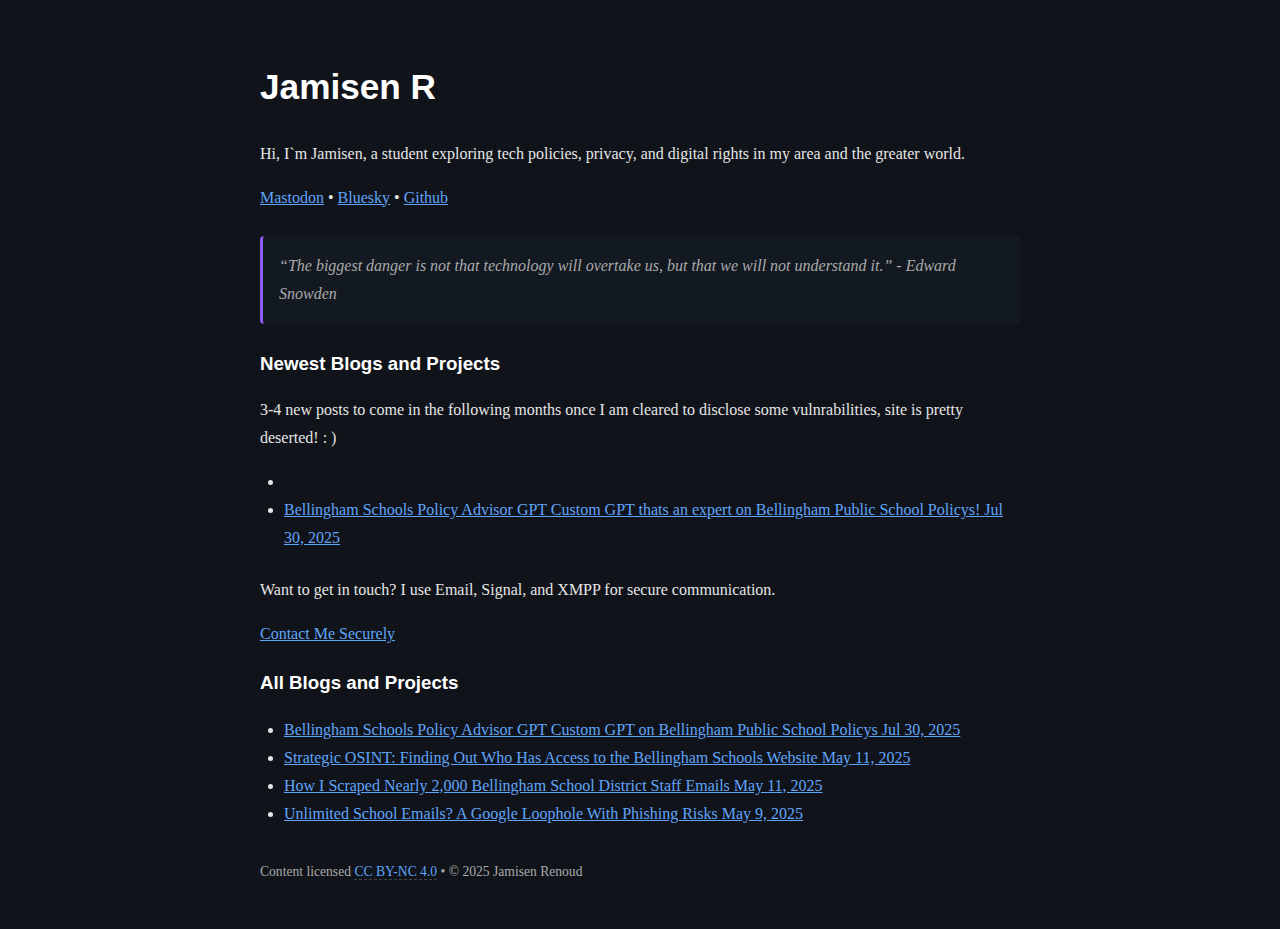
<file: index.html>
<!--
  License: CC BY-NC 4.0
  https://creativecommons.org/licenses/by-nc/4.0/
  © 2025 Jamisen Renoud
-->
<!DOCTYPE html>
<html lang="en">
<head>
  <meta charset="UTF-8" />
  <link rel="icon" href="/files/content/favicons/favicon.ico" sizes="any">
  <link rel="icon" type="image/png" sizes="32x32" href="/files/content/favicons/favicon-32x32.png">
  <link rel="icon" type="image/png" sizes="16x16" href="/files/content/favicons/favicon-16x16.png">
  <link rel="apple-touch-icon" href="/files/content/favicons/apple-touch-icon.png">
  <link rel="manifest" href="/files/content/favicons/site.webmanifest">
  <meta name="viewport" content="width=device-width, initial-scale=1.0" />
  <title>Jamisen R</title>
  <link rel="stylesheet" href="files/main.css" />
  <meta name="description" content="A personal website about digital rights, privacy, cybersecurity, and more.">
  <meta name="author" content="Jamisen Renoud">
  <meta name="keywords" content="Jamisen Renoud, Jamisen R, digital privacy, cybersecurity, i2p, tech policies, school surveillance, Bellingham, Sehome High School, education blog, coding projects, Tor, open source">
</head>
<body>
  <main class="container">
    <h1>Jamisen R</h1>
    <p>Hi, I`m Jamisen, a student exploring tech policies, privacy, and digital rights in my area and the greater world.</p>
    <div class="social-links">
      <a rel="me" href="https://mastodon.social/@jamisenr">Mastodon</a> • 
      <a href="https://bsky.app/profile/jamisenr.bsky.social" target="_blank" rel="me noopener">Bluesky</a> •
      <a href="https://github.com/jamisenr" target="_blank" rel="me noopener">Github</a>
    </div>
    <blockquote class="homepage-quote">
      “The biggest danger is not that technology will overtake us, but that we will not understand it.”
      <span class="byline">- Edward Snowden</span>
    </blockquote>

    <h3>Newest Blogs and Projects</h3>
    <p>3-4 new posts to come in the following months once I am cleared to disclose some vulnrabilities, site is pretty deserted! : )</p>
    <ul class="posts">
      <li>
      <li>
          <a class="post" href="https://github.com/jamisenr/Bellingham-Schools-Policy-Advisor-GPT/" target="_blank" rel="noopener noreferrer">
          <span class="title">Bellingham Schools Policy Advisor GPT</span>
          <span class="post-sub">Custom GPT thats an expert on Bellingham Public School Policys!</span>
          <time datetime="2025-07-30">Jul 30, 2025</time>
        </a>
      </li>
    </ul>

    <section class="contact-preview">
      <p>
        Want to get in touch? I use <span class="proto">Email</span>, <span class="proto">Signal</span>, and <span class="proto">XMPP</span> for secure communication.
      </p>
      <a class="contact-button" href="contact.html">Contact Me Securely</a>
    </section>

    <h3>All Blogs and Projects</h3>
    <ul class="posts">
      <li>
          <a class="post" href="https://github.com/jamisenr/Bellingham-Schools-Policy-Advisor-GPT/" target="_blank" rel="noopener noreferrer">
          <span class="title">Bellingham Schools Policy Advisor GPT</span>
          <span class="post-sub">Custom GPT on Bellingham Public School Policys</span>
          <time datetime="2025-07-30">Jul 30, 2025</time>
        </a>
      </li>
      <li>
        <a class="post" href="blogs/strategic-osint-bellingham-website-users.html">
          <span class="title">Strategic OSINT: Finding Out Who Has Access to the Bellingham Schools Website</span>
          <time datetime="2025-05-11">May 11, 2025</time>
        </a>
      </li>
      <li>
        <a class="post" href="blogs/scraping-bellingham-staff-emails.html">
          <span class="title">How I Scraped Nearly 2,000 Bellingham School District Staff Emails</span>
          <time datetime="2025-05-11">May 11, 2025</time>
        </a>
      </li>
      <li>
        <a class="post" href="blogs/unlimited-school-emails-google-loophole.html">
          <span class="title">Unlimited School Emails? A Google Loophole With Phishing Risks</span>
          <time datetime="2025-05-09">May 9, 2025</time>
        </a>
      </li>
    </ul>

    <footer class="site-footer">
      <p class="cc-license">
        Content licensed <a href="https://creativecommons.org/licenses/by-nc/4.0/">CC BY-NC 4.0</a> • © 2025 Jamisen Renoud
      </p>
    </footer>
  </main>
</body>
</html>
</file>
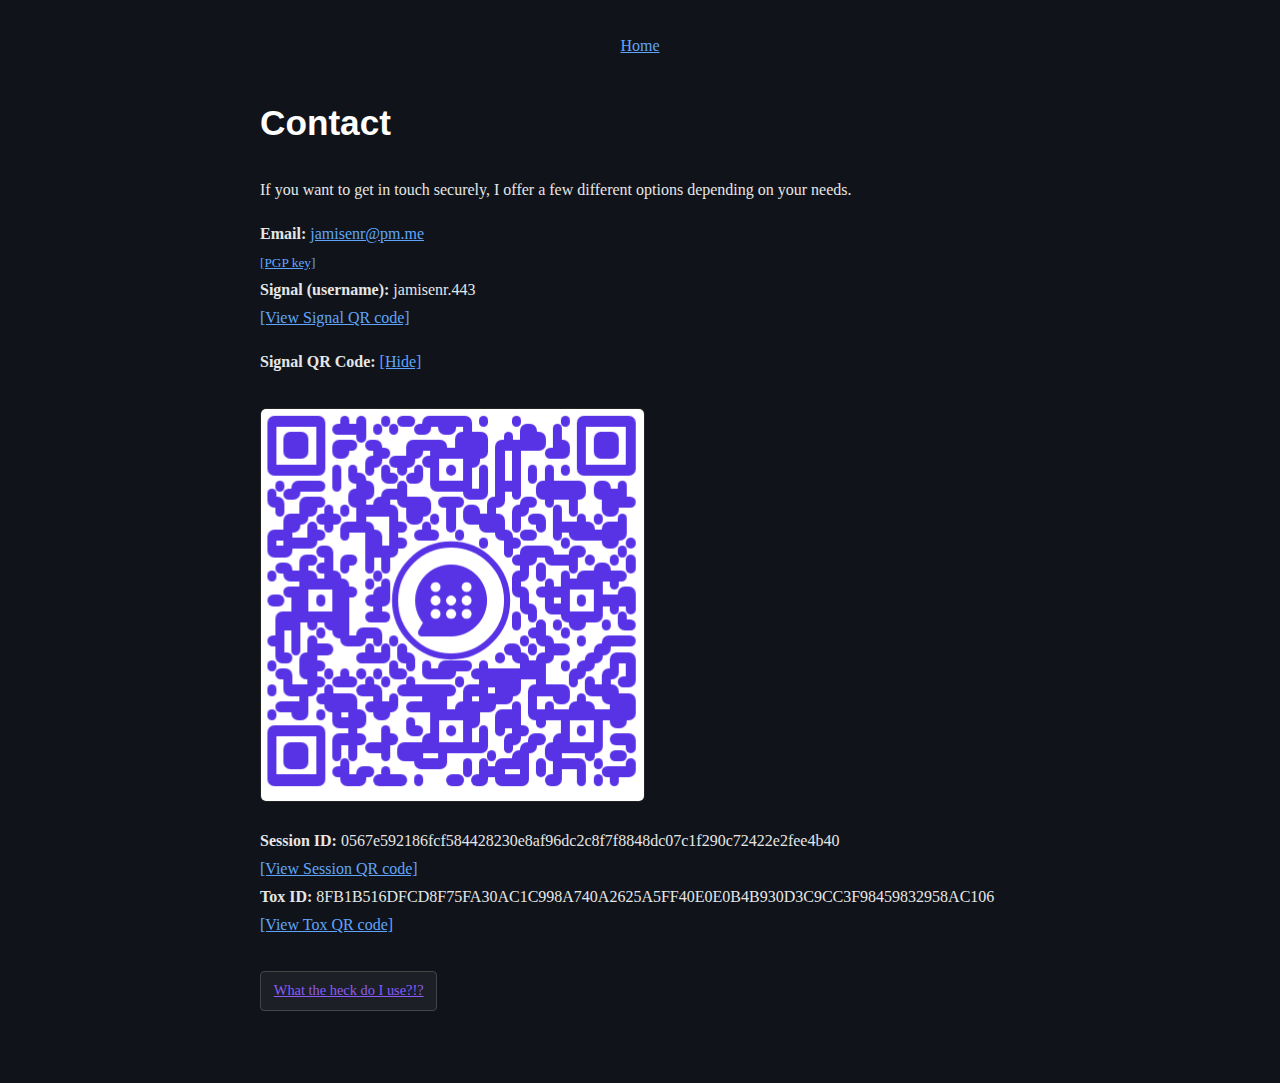
<file: contact.html>
<!--
  License: CC BY-NC 4.0
  https://creativecommons.org/licenses/by-nc/4.0/
  © 2025 Jamisen Renoud
-->
<!DOCTYPE html>
<html lang="en">
<head>
  <meta name="robots" content="noindex, noarchive, nofollow">
  <meta charset="UTF-8" />
  <meta name="viewport" content="width=device-width, initial-scale=1.0" />
  <title>Contact - Jamisen R</title>
  <link rel="stylesheet" href="files/main.css" />
  <meta name="description" content="Contact methods for Jamisen Renoud - email, Signal, Session, Tox, and PGP key.">
  <meta name="author" content="Jamisen Renoud">
  <meta name="keywords" content="contact, Signal, Session, Tox, email, PGP, privacy, Jamisen Renoud">
</head>
<body>
  <main class="container">
    <nav><a href="index.html">Home</a></nav>

    <h1>Contact</h1>
    <p>If you want to get in touch securely, I offer a few different options depending on your needs.</p>

    <section class="contact-item">
      <div>
        <strong>Email:</strong> <a href="mailto:jamisenr@pm.me">jamisenr@pm.me</a>
        <div class="pgp-link">
          <small>
            <a href="https://api.protonmail.ch/pks/lookup?op=get&search=jamisenr%40pm.me" target="_blank" rel="noopener noreferrer">[PGP key]</a>
          </small>
        </div>
      </div>

      <div>
        <strong>Signal (username):</strong> jamisenr.443
      </div>
      <div>
        <a href="#signal-qr">[View Signal QR code]</a>
        </div>

        <div id="signal-qr" class="qr-container">
          <p><strong>Signal QR Code:</strong> <a href="#">[Hide]</a></p>
          <img src="files/content/signal-qrcode.png" alt="Signal QR Code" />
        </div>


      <div>
        <strong>Session ID:</strong>
        <span>0567e592186fcf584428230e8af96dc2c8f7f8848dc07c1f290c72422e2fee4b40</span>
        <br />
        <a href="#session-qr">[View Session QR code]</a>
      </div>

      <div id="session-qr" class="qr-container">
        <p><strong>Session QR Code:</strong> <a href="#">[Hide]</a></p>
        <img src="files/content/session-qrcode.png" alt="Session ID QR Code" />
      </div>

      <div>
        <strong>Tox ID:</strong>
        <span>8FB1B516DFCD8F75FA30AC1C998A740A2625A5FF40E0E0B4B930D3C9CC3F98459832958AC106</span>
        <br />
        <a href="#tox-qr">[View Tox QR code]</a>
      </div>

      <div id="tox-qr" class="qr-container">
        <p><strong>Tox ID QR Code:</strong> <a href="#">[Hide]</a></p>
        <img src="files/content/tox-qrcode.png" alt="Tox ID QR Code" />
      </div>
    </section>

    <section class="contact-item">
      <a href="#help-section" class="toggle-btn">What the heck do I use?!?</a>
      <div id="help-section">
        <a href="#" id="hide-help-link">[Hide]</a>
        <p>If you want simple but less secure communication, use <strong>email</strong>. You can encrypt messages with my <a href="https://api.protonmail.ch/pks/lookup?op=get&search=jamisenr%40pm.me" target="_blank" rel="noopener noreferrer">PGP key</a>, but email always leaks some metadata.</p>
        <p>If you want instant and simple communication and have a phone number, use <strong><a href="https://signal.org" target="_blank" rel="noopener noreferrer">Signal</a></strong>. With Signal you will get the <strong>fastest</strong> response from me.</p>
        <p>If you want a lot of privacy or don`t have a phone number, use <strong><a href="https://getsession.org" target="_blank" rel="noopener noreferrer">Session</a></strong>. Responses will be <strong>slower</strong>.</p>
        <p>If you need <strong>really</strong> private, peer-to-peer communication (your IP is exposed to the person you're messaging!!), use <strong><a href="https://tox.chat" target="_blank" rel="noopener noreferrer">Tox</a></strong>. To message each other we would both need to be online, so this is inconvenient, but I will always be online. Response time will be <strong>fast</strong> <small>(Given your online)</small>.</p>
      </div>
    </section>
  </main>
</body>
</html>
</file>
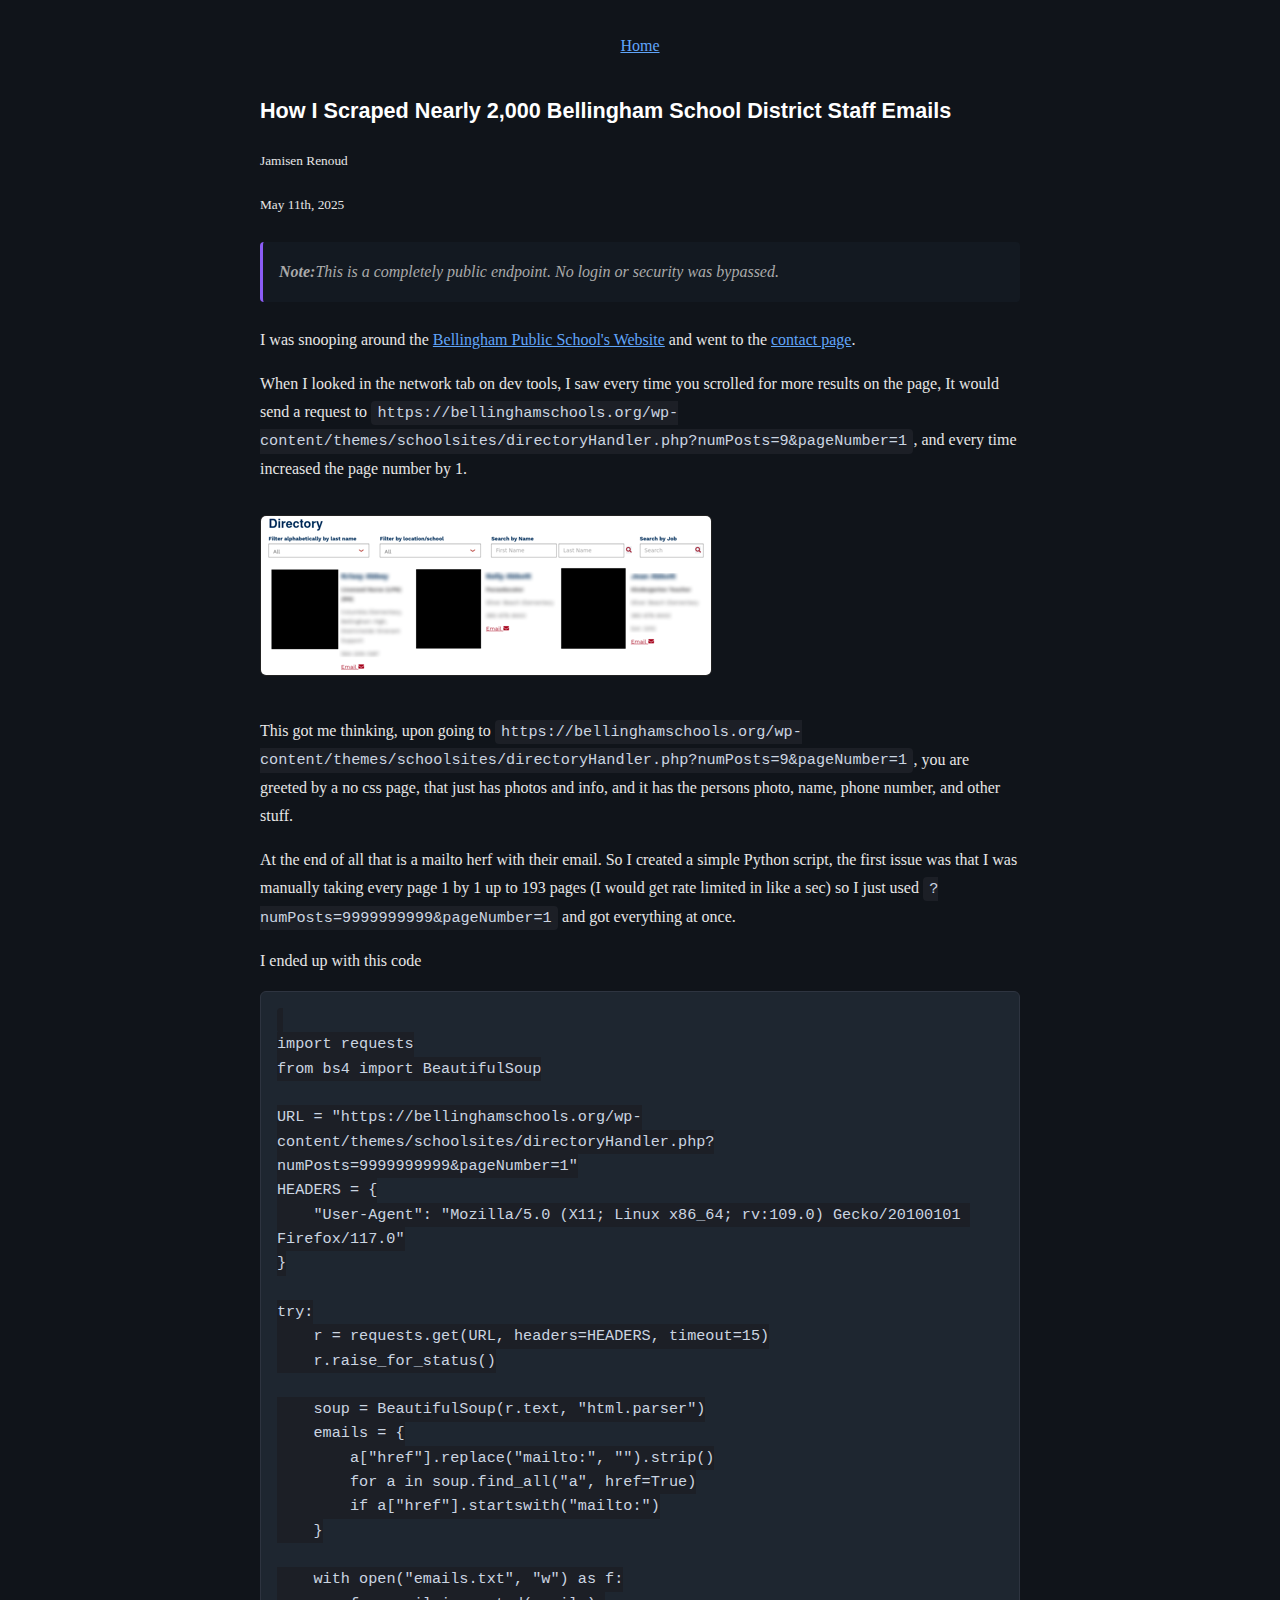
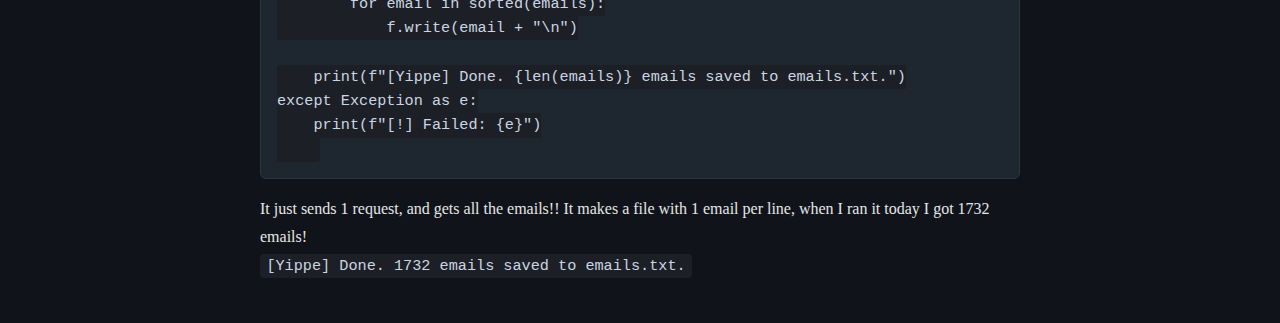
<file: blogs/scraping-bellingham-staff-emails.html>
<!DOCTYPE html>
<html lang="en">
<head>
  <meta charset="UTF-8" />
  <meta name="description" content="How I scraped nearly 2,000 Bellingham School District staff emails using Python and web scraping techniques.">
  <meta name="author" content="Jamisen Renoud">
  <meta name="keywords" content="email scraping, Python, BeautifulSoup, web scraping, Bellingham Public Schools, automation">
  <meta name="viewport" content="width=device-width, initial-scale=1.0" />
  <title>Scraping Bellingham School District Staff Emails</title>
  <link rel="stylesheet" href="../files/main.css" />
</head>
<body>
  <nav>
    <a href="../index.html">Home</a>
  </nav>
  <main class="container">
    <h2>How I Scraped Nearly 2,000 Bellingham School District Staff Emails</h2>
    <p><small>Jamisen Renoud</small></p>
    <p><small>May 11th, 2025</small></p>
    
    <blockquote>
      <strong>Note:</strong>This is a completely public endpoint. No login or security was bypassed.
    </blockquote>
    <p>
        I was snooping around the <a href="https://bellinghamschools.org/" target="_blank" rel="noopener noreferrer">Bellingham Public School's Website</a> and went to the <a href="https://bellinghamschools.org/contact/" target="_blank" rel="noopener noreferrer">contact page</a>.
    </p>
    <p>
        When I looked in the network tab on dev tools, I saw every time you scrolled for more results on the page, It would send a request to <code>https://bellinghamschools.org/wp-content/themes/schoolsites/directoryHandler.php?numPosts=9&pageNumber=1</code>, and every time increased the page number by 1.
    </p>
    <img src="../files/blog-content/scraping-bellingham-staff-emails/1.png" alt="Image">
    <p>
        This got me thinking, upon going to <code>https://bellinghamschools.org/wp-content/themes/schoolsites/directoryHandler.php?numPosts=9&pageNumber=1</code>, you are greeted by a no css page, that just has photos and info, and it has the persons photo, name, phone number, and other stuff. 
    </p>
    <p>
        At the end of all that is a mailto herf with their email. So I created a simple Python script, the first issue was that I was manually taking every page 1 by 1 up to 193 pages (I would get rate limited in like a sec) so I just used <code>?numPosts=9999999999&pageNumber=1</code> and got everything at once.
    </p>
    <p>I ended up with this code</p>
    <pre class="codeblock"><code>
import requests
from bs4 import BeautifulSoup

URL = "https://bellinghamschools.org/wp-content/themes/schoolsites/directoryHandler.php?numPosts=9999999999&pageNumber=1"
HEADERS = {
    "User-Agent": "Mozilla/5.0 (X11; Linux x86_64; rv:109.0) Gecko/20100101 Firefox/117.0"
}

try:
    r = requests.get(URL, headers=HEADERS, timeout=15)
    r.raise_for_status()

    soup = BeautifulSoup(r.text, "html.parser")
    emails = {
        a["href"].replace("mailto:", "").strip()
        for a in soup.find_all("a", href=True)
        if a["href"].startswith("mailto:")
    }

    with open("emails.txt", "w") as f:
        for email in sorted(emails):
            f.write(email + "\n")

    print(f"[Yippe] Done. {len(emails)} emails saved to emails.txt.")
except Exception as e:
    print(f"[!] Failed: {e}")
    </code></pre>
    <p>
        It just sends 1 request, and gets all the emails!!
        It makes a file with 1 email per line, when I ran it today I got 1732 emails!
        <br><code>[Yippe] Done. 1732 emails saved to emails.txt.</code>
    </p>
  </main>
</body>
</html>
</file>
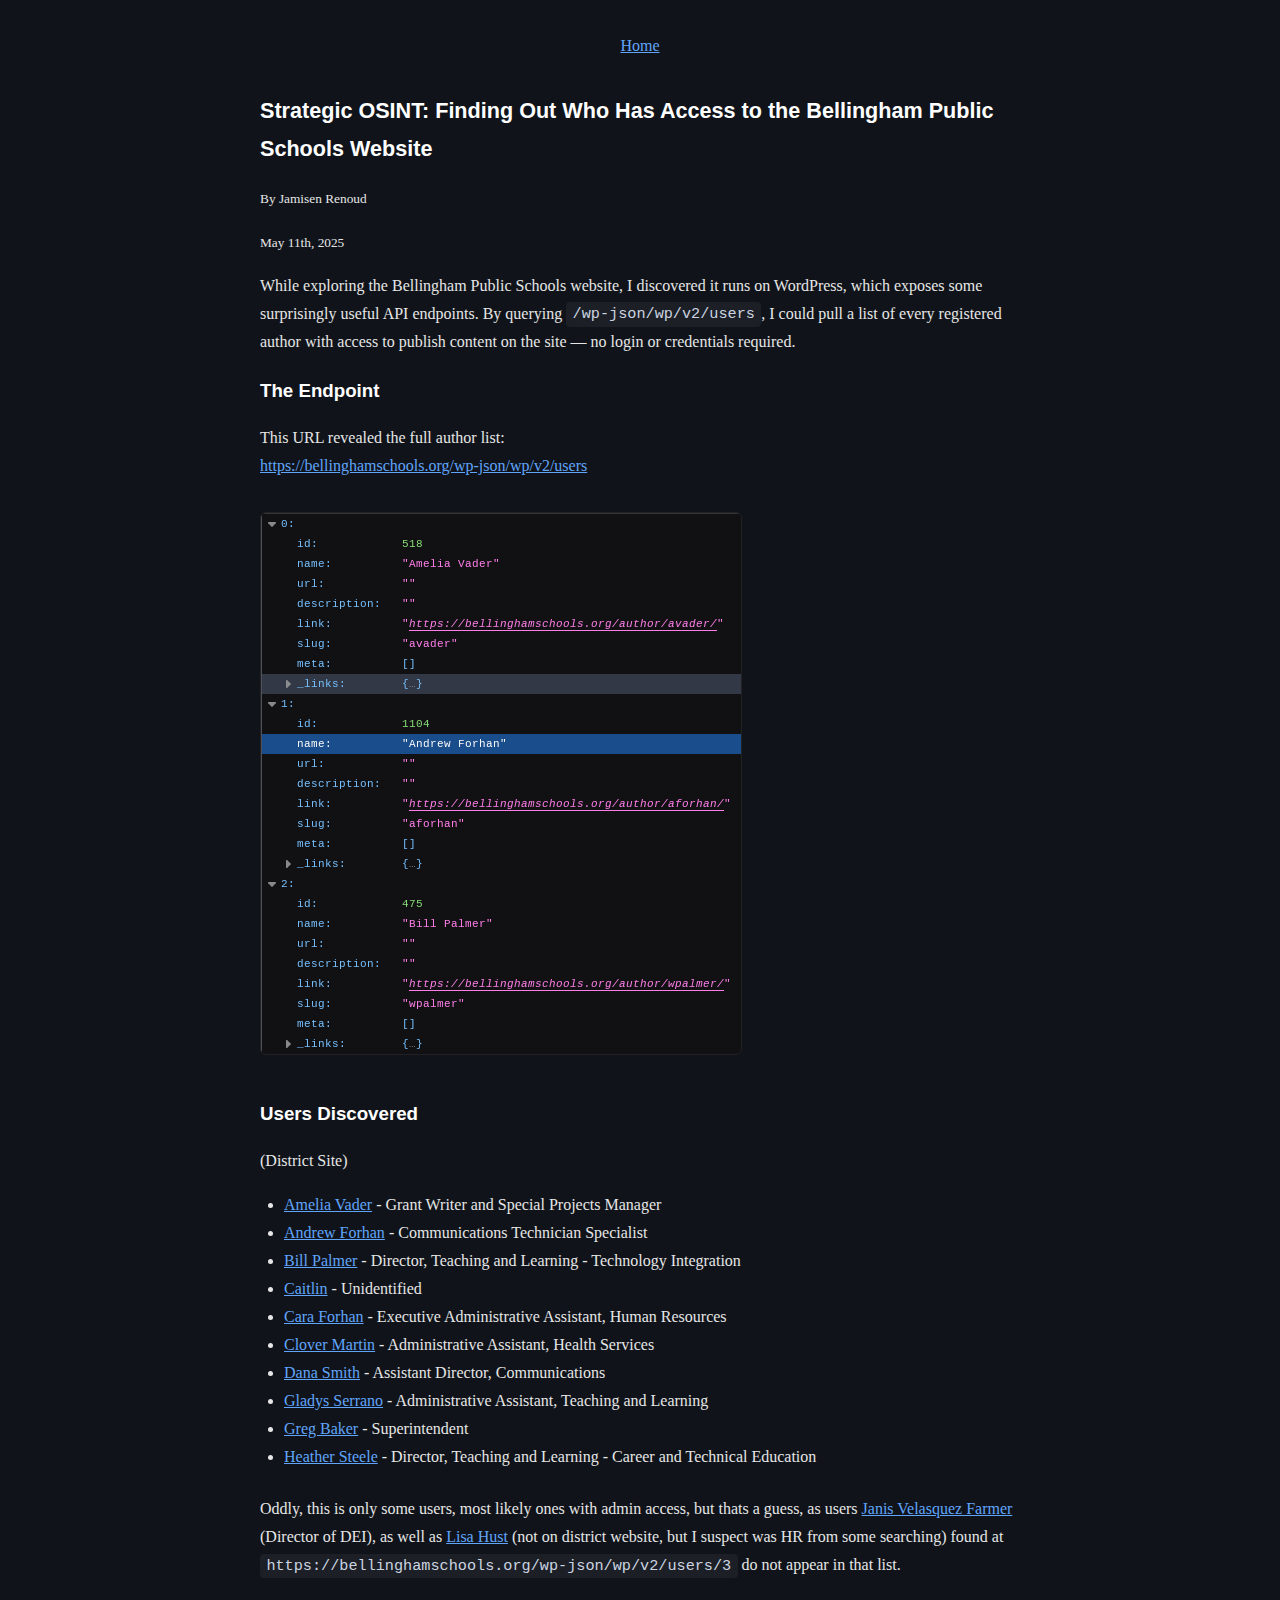
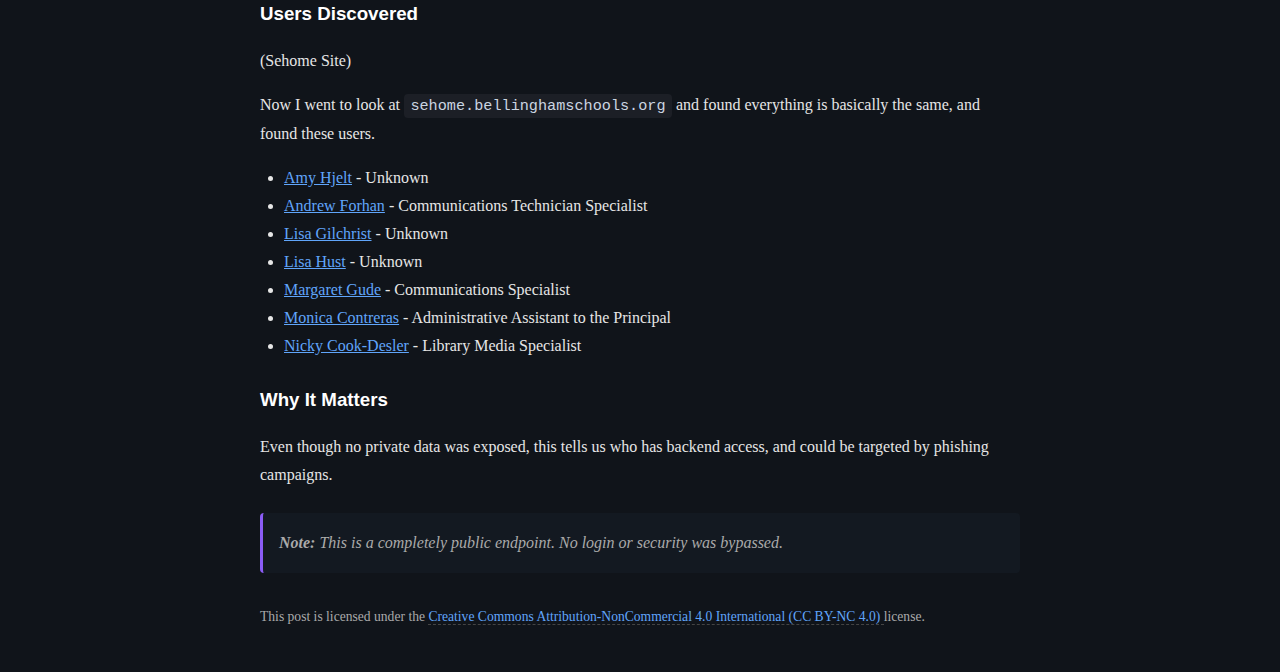
<file: blogs/strategic-osint-bellingham-website-users.html>
<!--
  License: CC BY-NC 4.0
  https://creativecommons.org/licenses/by-nc/4.0/
  © 2025 Jamisen Renoud
-->
<!DOCTYPE html>
<html lang="en">
<head>
  <meta charset="UTF-8" />
  <title>Strategic OSINT: Who Has Access to Bellingham Schools Website</title>
  <meta name="description" content="How I used public WordPress API endpoints to identify users with posting access to the Bellingham Public Schools website." />
  <meta name="keywords" content="OSINT, open source intelligence, digital investigation, email tracing, metadata, privacy, cybersecurity, online research, digital forensics, student OSINT, Jamisen Renoud">
  <meta name="author" content="Jamisen Renoud" />
  <meta name="viewport" content="width=device-width, initial-scale=1.0" />
  <link rel="stylesheet" href="../files/main.css" />
</head>
<body>
  <nav>
    <a href="../index.html">Home</a>
  </nav>
  <main class="container">
    <h2>Strategic OSINT: Finding Out Who Has Access to the Bellingham Public Schools Website</h2>
    <p><small>By Jamisen Renoud</small></p>
    <p><small>May 11th, 2025</small></p>

    <p>
      While exploring the Bellingham Public Schools website, I discovered it runs on WordPress, which exposes some surprisingly useful API endpoints.
      By querying <code>/wp-json/wp/v2/users</code>, I could pull a list of every registered author with access to publish content on the site — no login or credentials required.
    </p>

    <h3>The Endpoint</h3>
    <p>
      This URL revealed the full author list:
      <br><a href="https://bellinghamschools.org/wp-json/wp/v2/users" target="_blank">https://bellinghamschools.org/wp-json/wp/v2/users</a>
    </p>
    <img src="../files/blog-content/strategic-osint-bellingham-website-users/1.png" alt="Image showing json output">

    <h3>Users Discovered</h3> <p>(District Site)</p>
    <ul>
      <li><a href="https://bellinghamschools.org/author/avader/">Amelia Vader</a> - Grant Writer and Special Projects Manager</li>
      <li><a href="https://bellinghamschools.org/author/aforhan/">Andrew Forhan</a> - Communications Technician Specialist</li>
      <li><a href="https://bellinghamschools.org/author/wpalmer/">Bill Palmer</a> - Director, Teaching and Learning - Technology Integration</li>
      <li><a href="https://bellinghamschools.org/author/caitlin/">Caitlin</a> - Unidentified</li>
      <li><a href="https://bellinghamschools.org/author/cforhan/">Cara Forhan</a> - Executive Administrative Assistant, Human Resources </li>
      <li><a href="https://bellinghamschools.org/author/clmartin/">Clover Martin</a> - Administrative Assistant, Health Services</li>
      <li><a href="https://bellinghamschools.org/author/dasmith/">Dana Smith</a> - Assistant Director, Communications</li>
      <li><a href="https://bellinghamschools.org/author/gserrano/">Gladys Serrano</a> - Administrative Assistant, Teaching and Learning</li>
      <li><a href="https://bellinghamschools.org/author/gbaker/">Greg Baker</a> - Superintendent</li>
      <li><a href="https://bellinghamschools.org/author/hsteele/">Heather Steele</a> - Director, Teaching and Learning - Career and Technical Education</li>
    </ul>
    <p>
      Oddly, this is only some users, most likely ones with admin access, but thats a guess, as users <a href="https://bellinghamschools.org/author/jfarmer/">Janis Velasquez Farmer</a> (Director of DEI), as well as <a href="https://bellinghamschools.org/author/lisahust/">Lisa Hust</a> (not on district website, but I suspect was HR from some searching) found at <code>https://bellinghamschools.org/wp-json/wp/v2/users/3</code> do not appear in that list.
    </p>

    <h3>Users Discovered</h3> <p>(Sehome Site)</p>
    <p>Now I went to look at <code>sehome.bellinghamschools.org</code> and found everything is basically the same, and found these users.</p>
    <ul>
      <li><a href="https://sehome.bellinghamschools.org/author/ahjelt/">Amy Hjelt</a> - Unknown</li>
      <li><a href="https://sehome.bellinghamschools.org/author/aforhan/">Andrew Forhan</a> - Communications Technician Specialist</li>
      <li><a href="https://sehome.bellinghamschools.org/author/lgilchrist/">Lisa Gilchrist</a> - Unknown</li>
      <li><a href="https://sehome.bellinghamschools.org/author/lisahust/">Lisa Hust</a> - Unknown</li>
      <li><a href="https://sehome.bellinghamschools.org/author/mgude/">Margaret Gude</a> - Communications Specialist</li>
      <li><a href="https://sehome.bellinghamschools.org/author/mcontreras/">Monica Contreras</a> - Administrative Assistant to the Principal</li>
      <li><a href="https://sehome.bellinghamschools.org/author/ncook-desler/">Nicky Cook-Desler</a> - Library Media Specialist</li>
    </ul>

    <h3>Why It Matters</h3>
    <p>
      Even though no private data was exposed, this tells us who has backend access, and could be targeted by phishing campaigns.
    </p>

    <blockquote>
      <strong>Note:</strong> This is a completely public endpoint. No login or security was bypassed.
    </blockquote>
    <p class="cc-license">
     This post is licensed under the 
     <a href="https://creativecommons.org/licenses/by-nc/4.0/" target="_blank" rel="noopener noreferrer">
     Creative Commons Attribution-NonCommercial 4.0 International (CC BY-NC 4.0)
     </a> license.
    </p>
  </main>
</body>
</html>
</file>
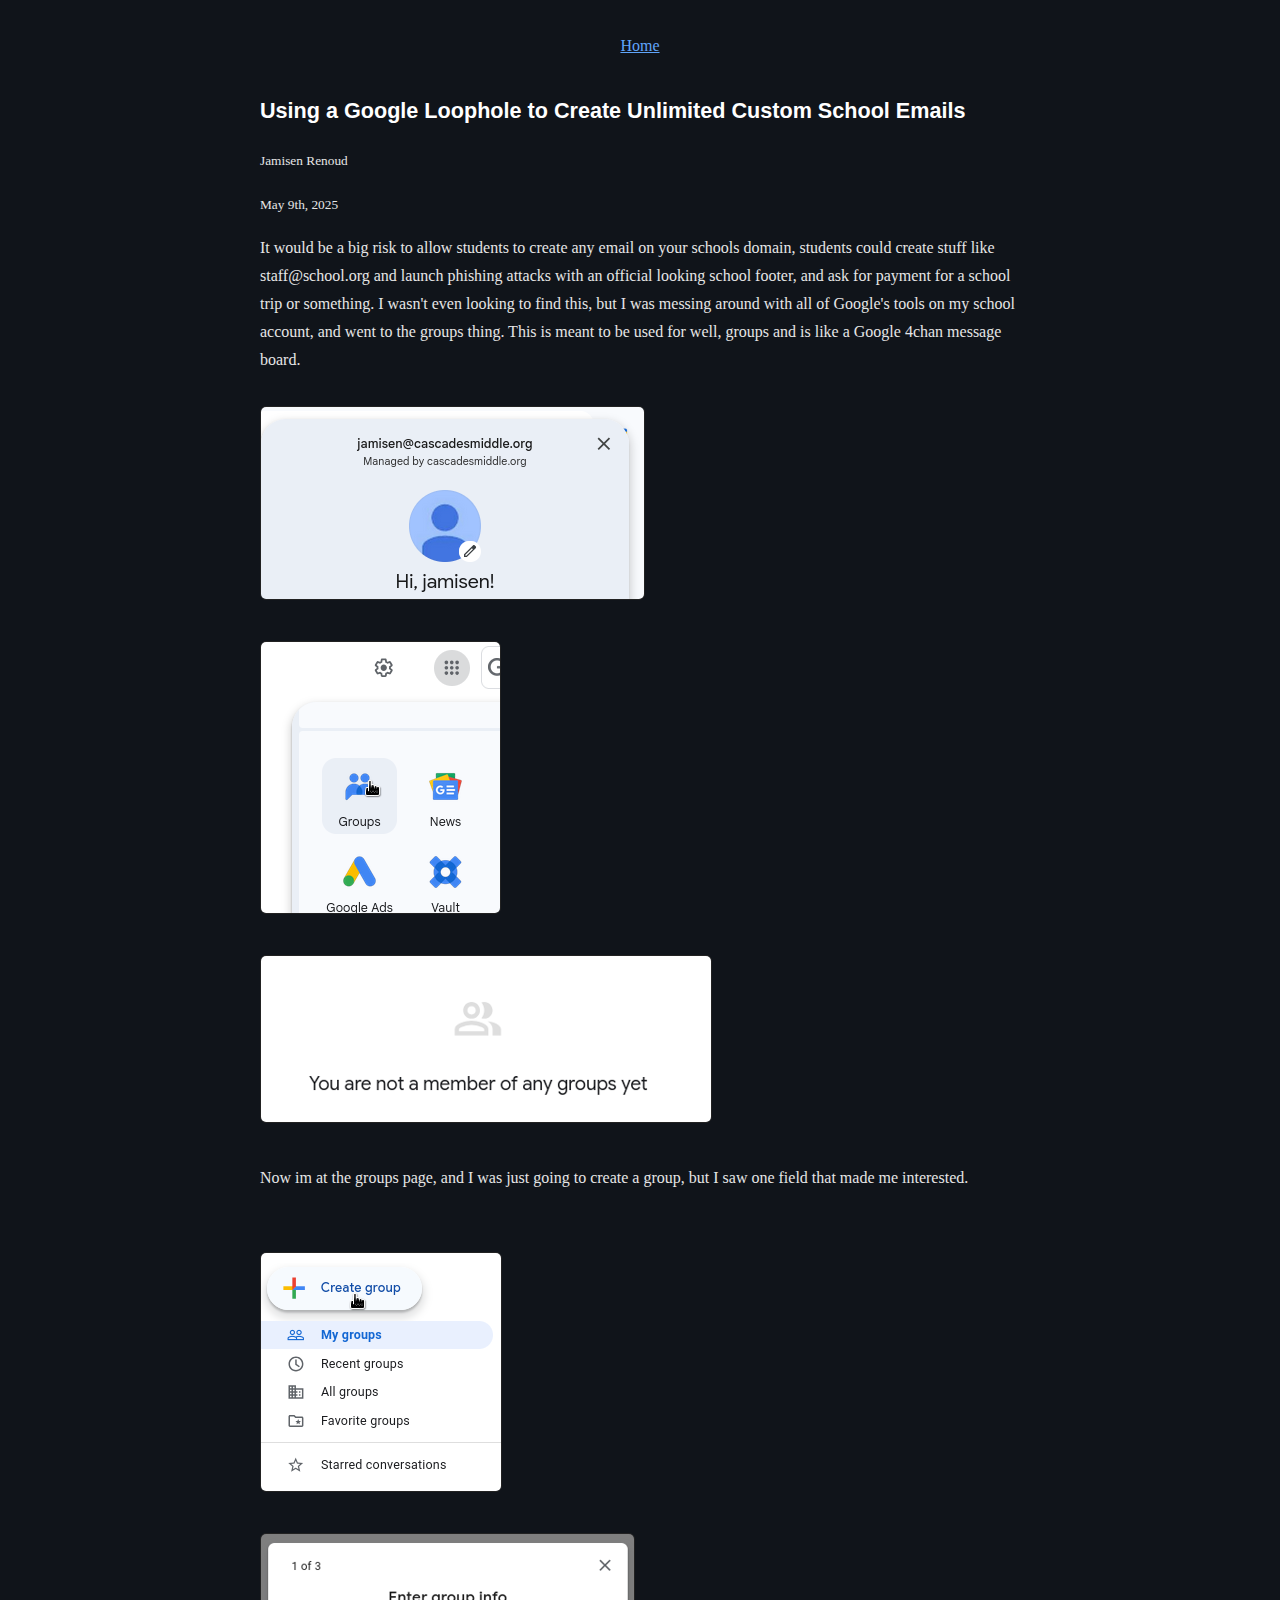
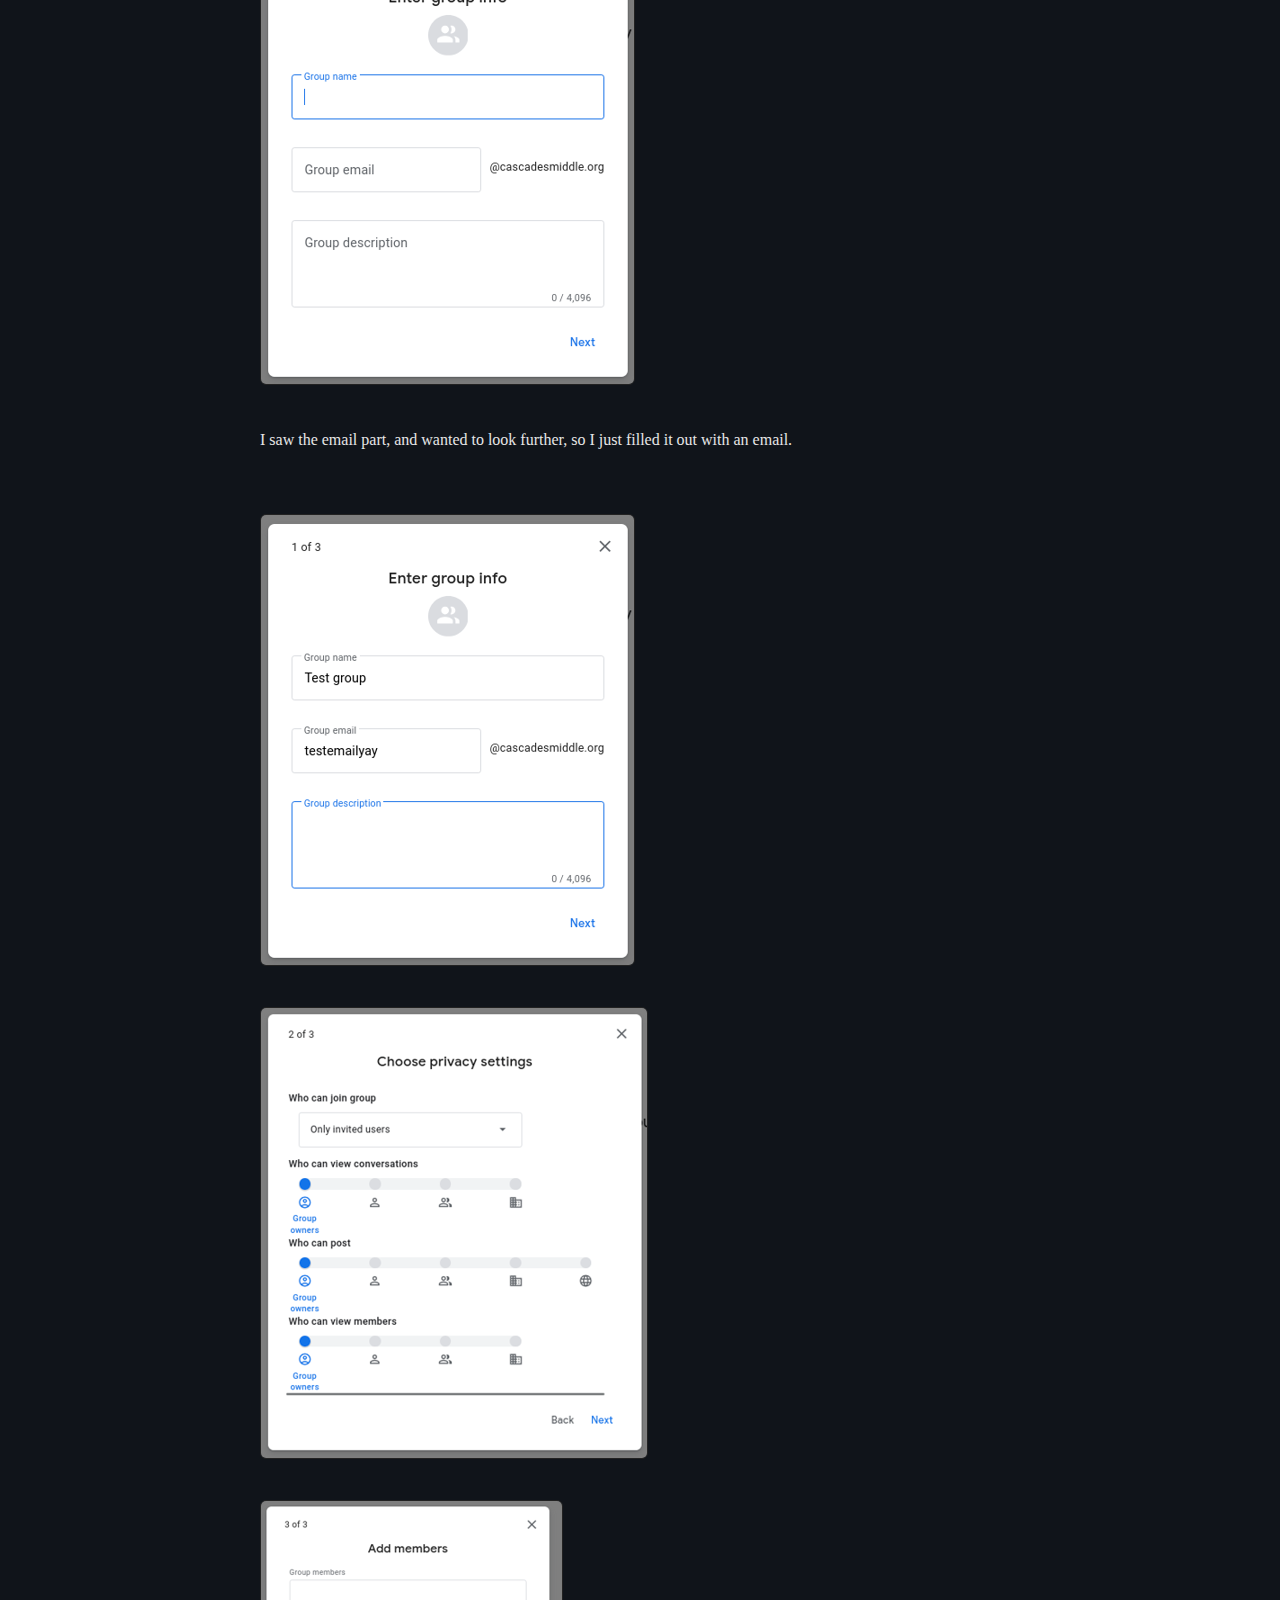
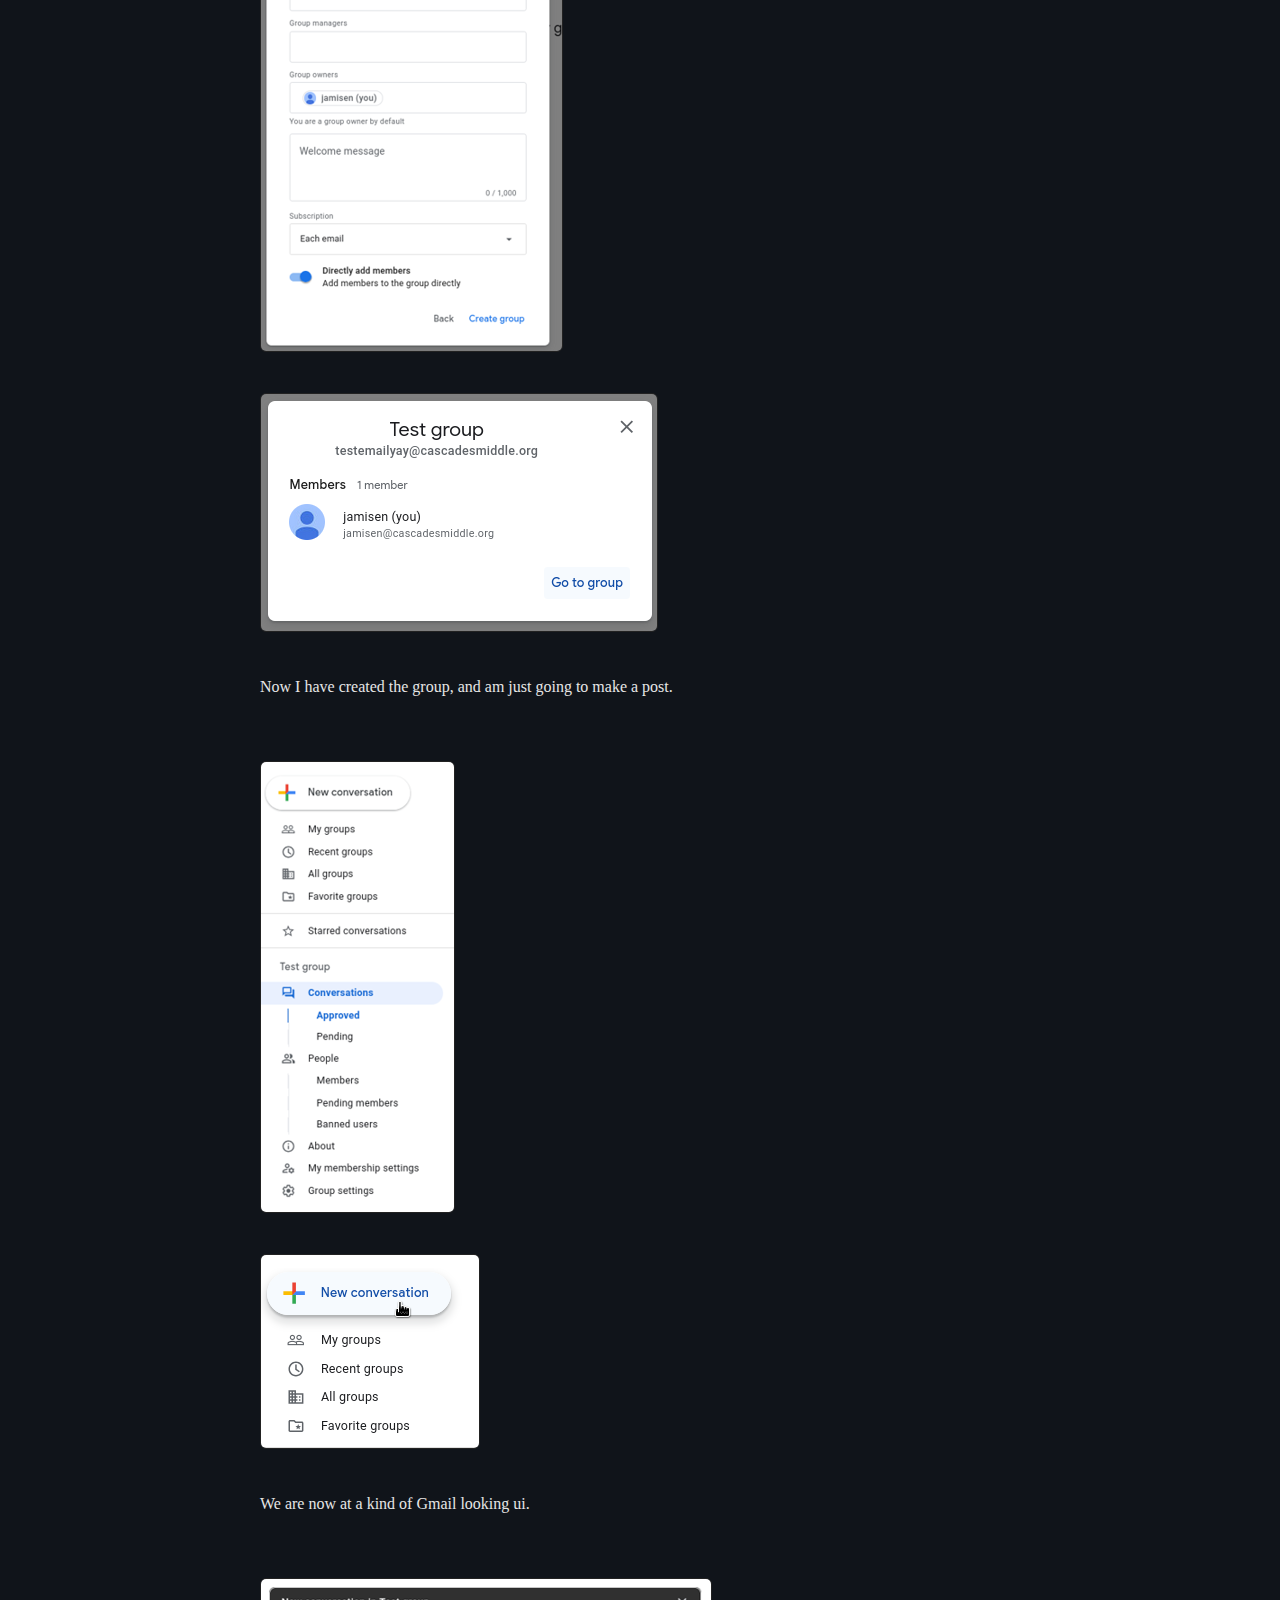
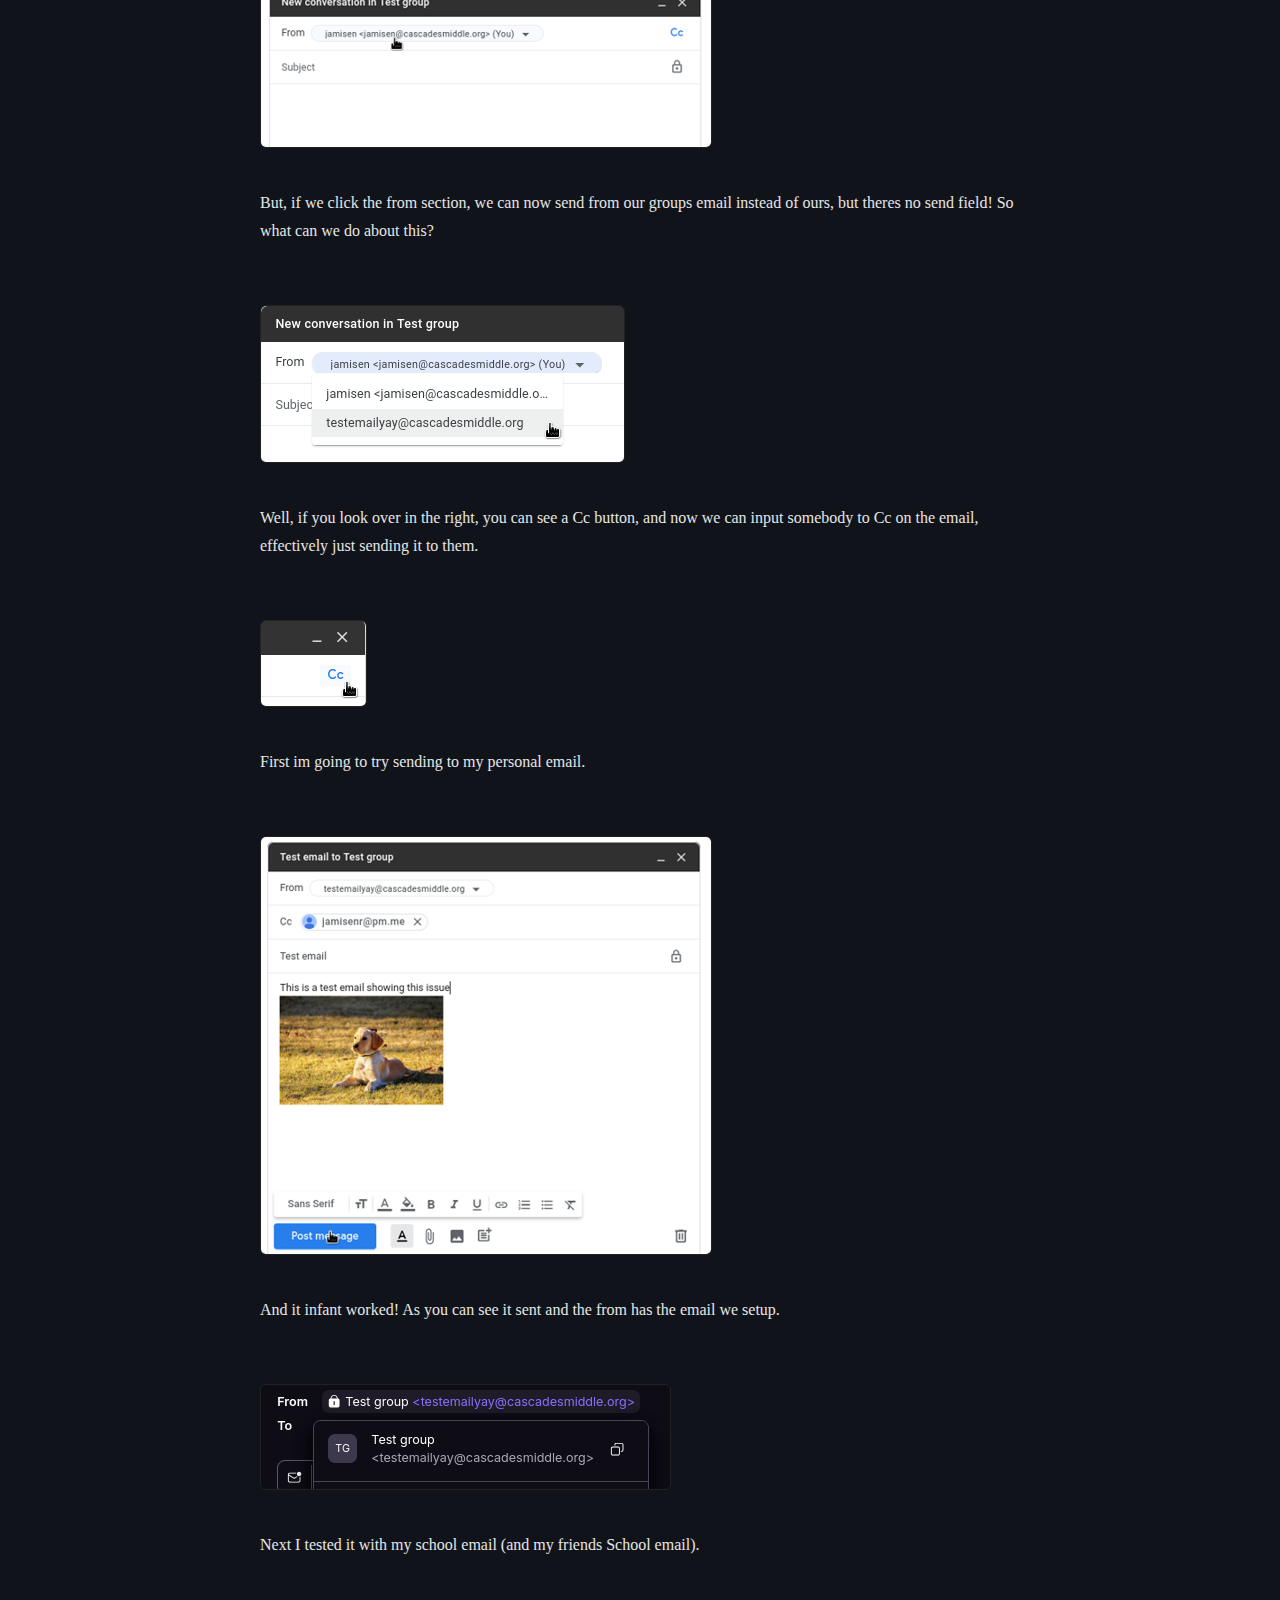
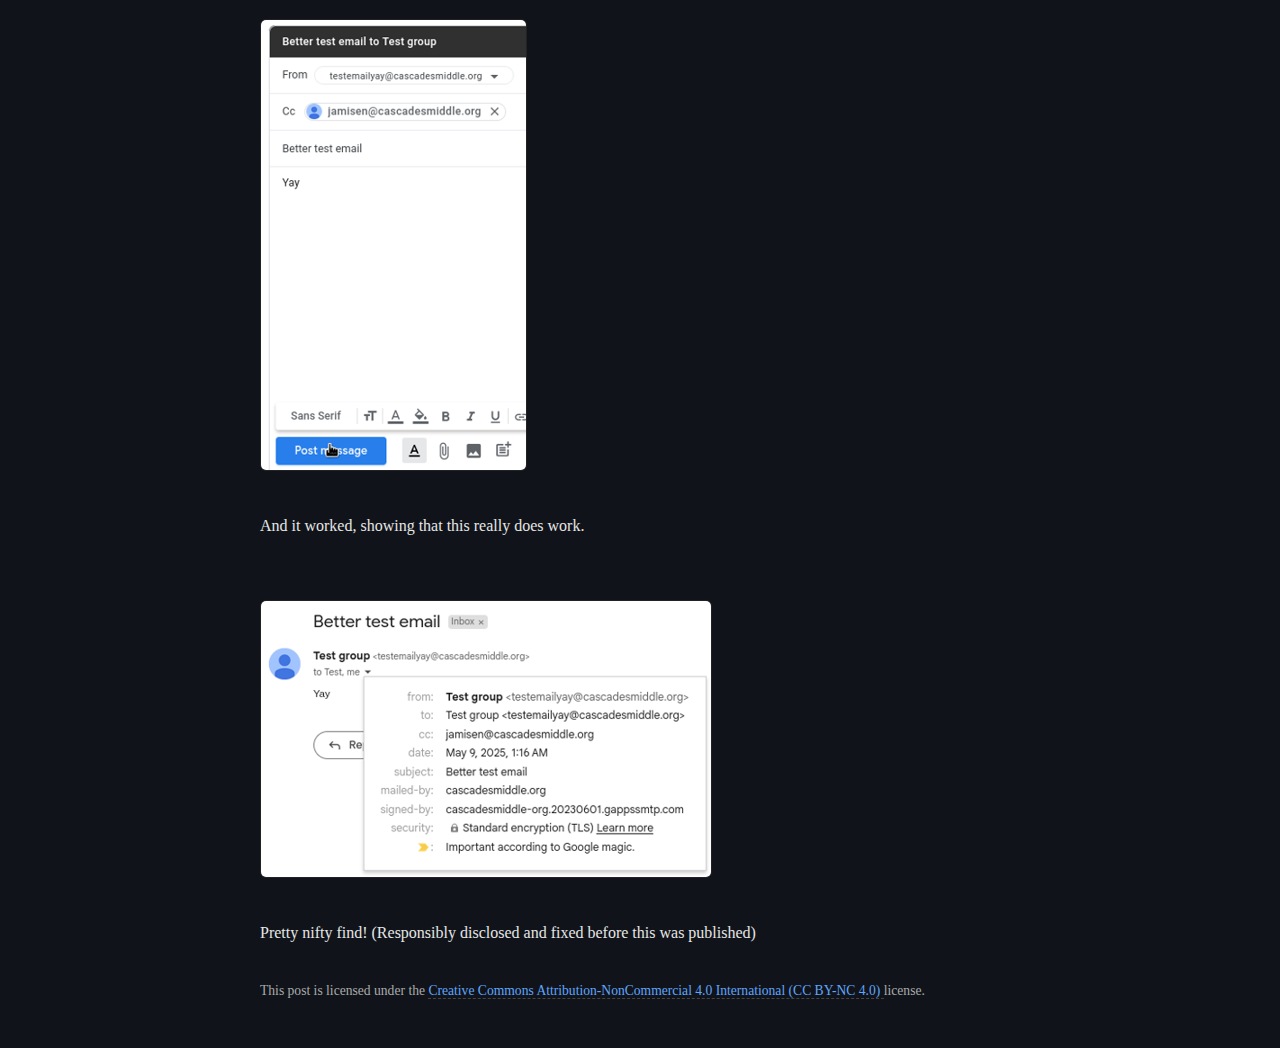
<file: blogs/unlimited-school-emails-google-loophole.html>
<!--
  License: CC BY-NC 4.0
  https://creativecommons.org/licenses/by-nc/4.0/
  © 2025 Jamisen Renoud
-->
<!DOCTYPE html>
<html lang="en">
<head>
  <meta charset="UTF-8" />
  <meta name="description" content="How I discovered a Google loophole that lets you create unlimited custom school email addresses and pose as school staff.">
  <meta name="author" content="Jamisen Renoud">
  <meta name="keywords" content="Google loophole, Google Groups exploit, custom school emails, email impersonation, phishing risk, spoofed emails, student cybersecurity, Bellingham Public Schools, Jamisen Renoud">
  <meta name="viewport" content="width=device-width, initial-scale=1.0" />
  <title>Using a Google Loophole to Create Unlimited Custom School Emails</title>
  <link rel="stylesheet" href="../files/main.css" />
</head>
<body>
  <body>
    <nav>
      <a href="../index.html">Home</a>
    </nav>    
  <main class="container">
    <h2>Using a Google Loophole to Create Unlimited Custom School Emails</h2>
    <p><small>Jamisen Renoud</small></p>
    <p><small>May 9th, 2025</small></p>

    <p>
      It would be a big risk to allow students to create any email on your schools domain, students could create stuff like staff@school.org and launch phishing attacks with an official looking school footer, and ask for payment for a school trip or something.
      I wasn't even looking to find this, but I was messing around with all of Google's tools on my school account, and went to the groups thing. This is meant to be used for well, groups and is like a Google 4chan message board.
    </p>
    <img src="../files/blog-content/unlimited-school-emails-google-loophole/1.png" alt="Image showing a Google profile popout">

    <br><img src="../files/blog-content/unlimited-school-emails-google-loophole/2.png" alt="Image showing a Google services popout with groups highlighted">

    <br><img src="../files/blog-content/unlimited-school-emails-google-loophole/3.png" alt="Image showing Google groups page">

    <p>
      Now im at the groups page, and I was just going to create a group, but I saw one field that made me interested.
    </p>

    <br><img src="../files/blog-content/unlimited-school-emails-google-loophole/4.png" alt="Image showing Google groups page with create group highlighted">

    <br><img src="../files/blog-content/unlimited-school-emails-google-loophole/5.png" alt="Image showing Google groups creation dialog page">

    <p>
      I saw the email part, and wanted to look further, so I just filled it out with an email.
    </p>

    <br><img src="../files/blog-content/unlimited-school-emails-google-loophole/6.png" alt="Image showing Google groups creation dialog page">

    <br><img src="../files/blog-content/unlimited-school-emails-google-loophole/7.png" alt="Image showing Google groups creation dialog page">

    <br><img src="../files/blog-content/unlimited-school-emails-google-loophole/8.png" alt="Image showing Google groups creation dialog page">

    <br><img src="../files/blog-content/unlimited-school-emails-google-loophole/9.png" alt="Image showing Google groups creation dialog page">

    <p>
      Now I have created the group, and am just going to make a post.
    </p>

    <br><img src="../files/blog-content/unlimited-school-emails-google-loophole/10.png" alt="Image showing Google groups page">

    <br><img src="../files/blog-content/unlimited-school-emails-google-loophole/11.png" alt="Image showing Google groups page">

    <p>
      We are now at a kind of Gmail looking ui.
    </p>

    <br><img src="../files/blog-content/unlimited-school-emails-google-loophole/12.png" alt="Image showing Google groups page">

    <p>
     But, if we click the from section, we can now send from our groups email instead of ours, but theres no send field! So what can we do about this?
   </p>

    <br><img src="../files/blog-content/unlimited-school-emails-google-loophole/13.png" alt="Image showing Google groups page">

    <p>
      Well, if you look over in the right, you can see a Cc button, and now we can input somebody to Cc on the email, effectively just sending it to them.
    </p>

    <br><img src="../files/blog-content/unlimited-school-emails-google-loophole/14.png" alt="Image showing Google groups page">

    <p>
      First im going to try sending to my personal email.
    </p>

    <br><img src="../files/blog-content/unlimited-school-emails-google-loophole/15.png" alt="Image showing Google groups page">

    <p>
      And it infant worked! As you can see it sent and the from has the email we setup.
    </p>

    <br><img src="../files/blog-content/unlimited-school-emails-google-loophole/16.png" alt="Image showing a Proton mail page">

    <p>
      Next I tested it with my school email (and my friends School email).
    </p>

    <br><img src="../files/blog-content/unlimited-school-emails-google-loophole/17.png" alt="Image showing a Google groups page">

    <p>
      And it worked, showing that this really does work.
    </p>

    <br><img src="../files/blog-content/unlimited-school-emails-google-loophole/18.png" alt="Image showing a Gmail page">

    <p>
      Pretty nifty find! 
      (Responsibly disclosed and fixed before this was published)
    </p>
    <p class="cc-license">
     This post is licensed under the 
     <a href="https://creativecommons.org/licenses/by-nc/4.0/" target="_blank" rel="noopener noreferrer">
     Creative Commons Attribution-NonCommercial 4.0 International (CC BY-NC 4.0)
     </a> license.
    </p>
  </main>
</body>
</html>
</file>
<file: files/main.css>
/*
  License: CC BY-NC 4.0
  https://creativecommons.org/licenses/by-nc/4.0/
  © 2025 Jamisen Renoud
*/
:root {
  --bg: #10141a;
  --fg: #e6e6e6;
  --accent: #60a5fa;
  --highlight: #8b5cf6;
  --dim: #aaa;
  --code-bg: #1c1f26;
}

body {
  background: var(--bg);
  color: var(--fg);
  margin: 0;
  padding: 2rem;
  font-family: ui-serif, Georgia, "Times New Roman", serif;
  line-height: 1.75;
}

.container {
  max-width: 760px;
  margin: 0 auto;
  padding: 0 1rem;
}

h1, h2, h3 {
  font-family: 'Segoe UI', sans-serif;
  color: #fff;
  font-weight: 600;
  margin-bottom: 0.5rem;
}

h1 {
  font-size: 2.2rem;
  margin-bottom: 1.4rem;
}

h2 {
  font-size: 1.35rem;
  margin-top: 2rem;
}

a {
  color: var(--accent);
  text-decoration: underline;
  transition: color 0.2s ease;
}

a:hover {
  color: #fff;
}

nav {
  text-align: center;
  margin-bottom: 2rem;
}

nav a {
  font-weight: 500;
  font-size: 1rem;
  margin: 0 0.75rem;
}

ul, ol {
  padding-left: 1.5rem;
  margin-bottom: 1.5rem;
}

img {
  max-width: 100%;
  height: auto;
  border-radius: 6px;
  margin: 1rem 0;
  border: 1px solid #222;
}

code {
  background-color: var(--code-bg);
  color: #cbd5e1;
  padding: 0.2rem 0.4rem;
  border-radius: 4px;
  font-size: 0.95rem;
  font-family: Menlo, Monaco, Consolas, monospace;
}

blockquote {
  border-left: 3px solid var(--highlight);
  padding-left: 1rem;
  color: var(--dim);
  font-style: italic;
  margin: 1.5rem 0;
  background: #131921;
  padding: 1rem;
  border-radius: 4px;
}

#session-qr {
  display: none;
  margin-top: 1rem;
  text-align: left;
  animation: fadeIn 0.5s ease-in;
}

#session-qr img {
  max-width: 180px;
  height: auto;
  border-radius: 6px;
  border: 1px solid #444;
  box-shadow: 0 0 8px rgba(255, 255, 255, 0.05);
  margin-top: 0.5rem;
}

:target#session-qr {
  display: block;
}

#session-qr a {
  display: inline-block;
  margin-top: 0.5rem;
  font-size: 0.85rem;
  color: var(--dim);
  text-decoration: underline;
}

#session-qr a:hover {
  color: #fff;
}

#tox-qr {
  display: none;
  margin-top: 1rem;
  text-align: left;
  animation: fadeIn 0.5s ease-in;
}

#tox-qr img {
  max-width: 180px;
  height: auto;
  border-radius: 6px;
  border: 1px solid #444;
  box-shadow: 0 0 8px rgba(255, 255, 255, 0.05);
  margin-top: 0.5rem;
}

:target#tox-qr {
  display: block;
}

#tox-qr a {
  display: inline-block;
  margin-top: 0.5rem;
  font-size: 0.85rem;
  color: var(--dim);
  text-decoration: underline;
}

#tox-qr a:hover {
  color: #fff;
}

.toggle-btn {
  display: inline-block;
  padding: 0.4rem 0.8rem;
  font-size: 0.9rem;
  background-color: #1c1f26;
  color: var(--highlight);
  border: 1px solid #444;
  border-radius: 4px;
  cursor: pointer;
  transition: background-color 0.2s, color 0.2s;
  margin-bottom: 0.5rem;
}

#help-section {
  display: none;
}

:target#help-section {
  display: block;
}

#hide-help-link {
  display: inline-block;
  margin-top: 0.5rem;
  font-size: 0.8rem;
  color: var(--dim);
  cursor: pointer;
  text-decoration: underline;
}

#hide-help-link:hover {
  color: #fff;
}

.contact-item {
  margin-bottom: 2rem;
}

.fade-in {
  opacity: 0;
  animation: fadeIn 1s forwards;
}

@keyframes fadeIn {
  to {
    opacity: 1;
  }
}

.codeblock {
  background: #1e2630;
  color: #cbd5e1;
  font-family: 'Fira Code', monospace;
  font-size: 0.95rem;
  line-height: 1.6;
  padding: 1rem;
  border-radius: 6px;
  overflow-x: auto;
  white-space: pre-wrap;
  word-break: break-word;
  border: 1px solid #2e3440;
}

.cc-license {
  font-size: 0.85rem;
  color: var(--dim);
  margin-top: 2rem;
  text-align: left;
}

.cc-license a {
  color: var(--accent);
  text-decoration: none;
  border-bottom: 1px dashed #444;
  transition: color 0.2s ease, border-bottom 0.2s ease;
}

.cc-license a:hover {
  color: #fff;
  border-bottom: 1px solid var(--accent);
}
</file>
